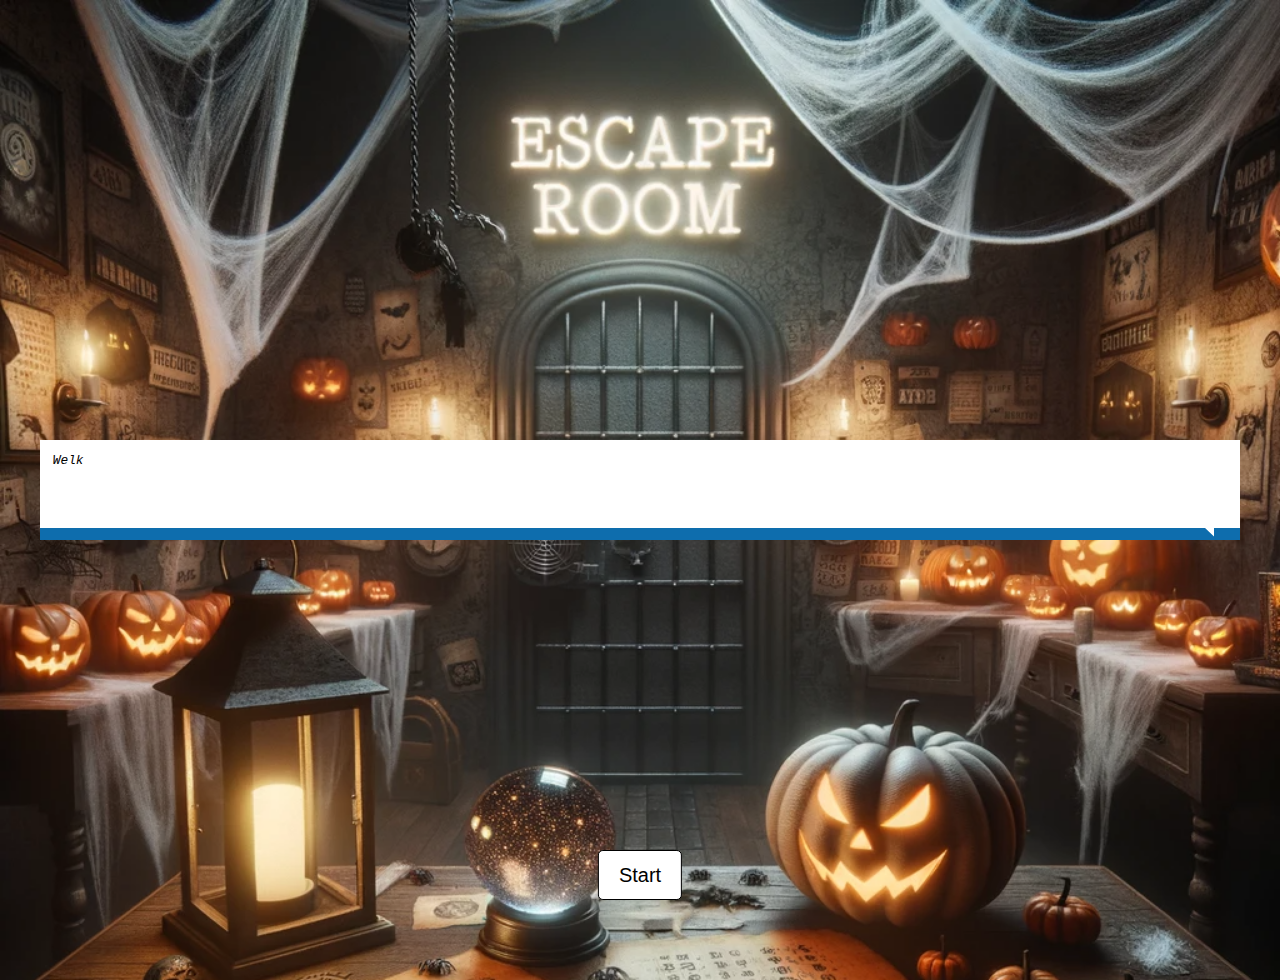
<file: index.html>
<!DOCTYPE html>
<html lang="en">

<head>
    <meta charset="UTF-8">
    <meta http-equiv="X-UA-Compatible" content="IE=edge">
    <meta name="viewport" content="width=device-width, initial-scale=1.0">
    <link rel="stylesheet" href="css/style.css">
    <title>staart_kamer</title>
</head>

<body>

    <body class="body-start">


        <div class="start-page-container">
            <button id="start-button">Start</button>
        </div>
        <div class="text">



            <svg class="corner" viewBox="0 0 65 62" fill="none" xmlns="http://www.w3.org/2000/svg">
                <path d="M35 3.5L65 6.5V62L0 0L35 3.5Z" fill="white" />
            </svg>
        </div>

        <script src="js/main.js"></script>
    </body>

</html>
</file>
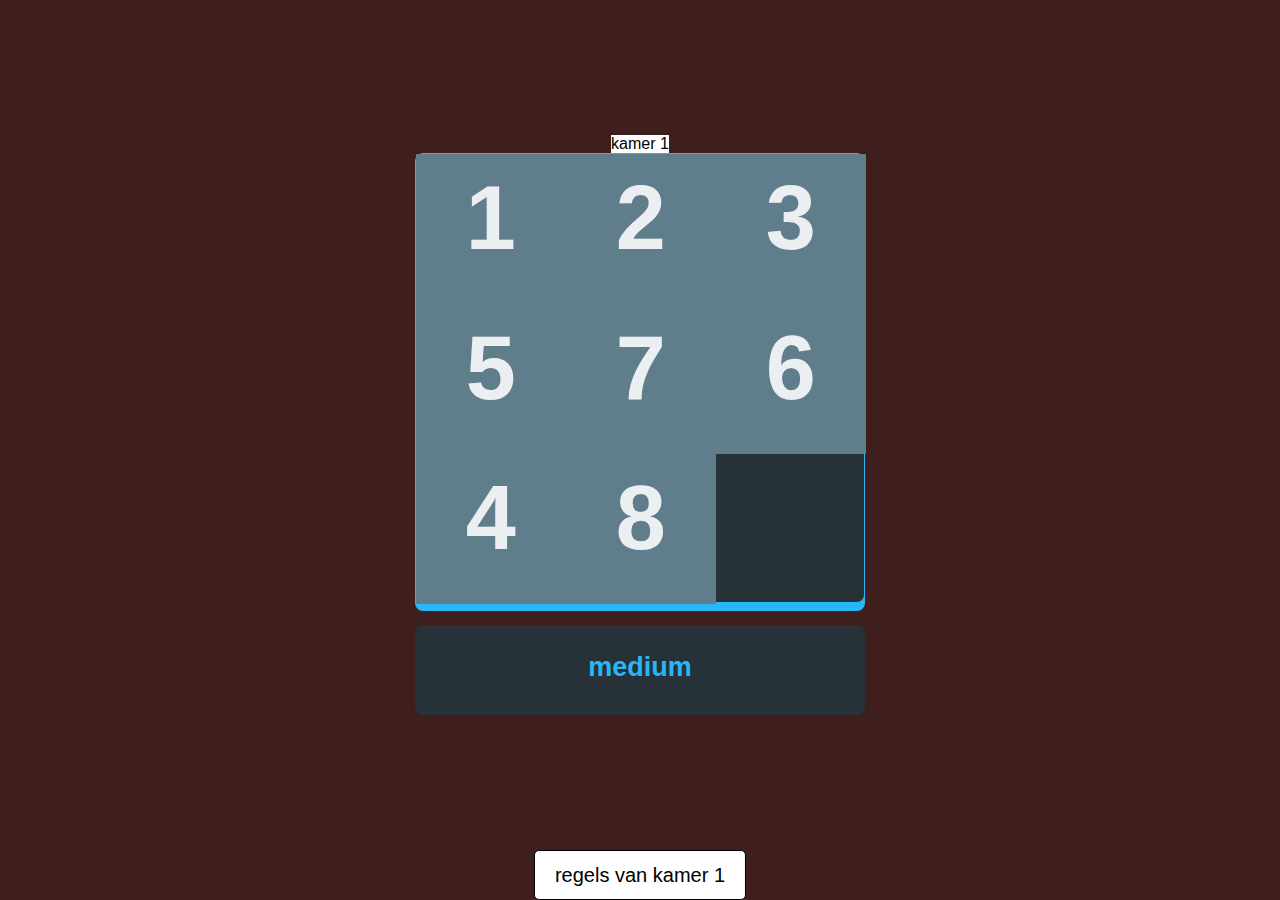
<file: kamer1.html>
<!DOCTYPE html>
<html lang="en">
  <head>
    <meta charset="UTF-8" />
    <meta http-equiv="X-UA-Compatible" content="IE=edge" />
    <meta name="viewport" content="width=device-width, initial-scale=1.0" />
    <link rel="stylesheet" href="css/style1.css" />

    <title>kamer1</title>
  </head>
  <body>
    <nav class="kamer1">kamer 1</nav>
    <nav class="kamer1-text"></nav>

    <div id="puzzle_container">
      <div class="puzzle_block">1</div>
      <div class="puzzle_block">2</div>
      <div class="puzzle_block">3</div>
      <div class="puzzle_block">4</div>
      <div class="puzzle_block">5</div>
      <div class="puzzle_block">6</div>
      <div class="puzzle_block">7</div>
      <div class="puzzle_block">8</div>
    </div>
    <div id="difficulty_container">
      <div class="difficulty_button active">medium</div>
      <button id="myBtn">regels van kamer 1</button>

      <div id="myModal" class="modal">
        <!-- Modal content -->
        <div class="modal-content">
          <span class="close">&times;</span>
          <p>los deze puzzel op , dan mag je naar de volgende kamer</p>
        </div>
      </div>
    </div>

    <script src="js/main1.js"></script>
  </body>
</html>
</file>
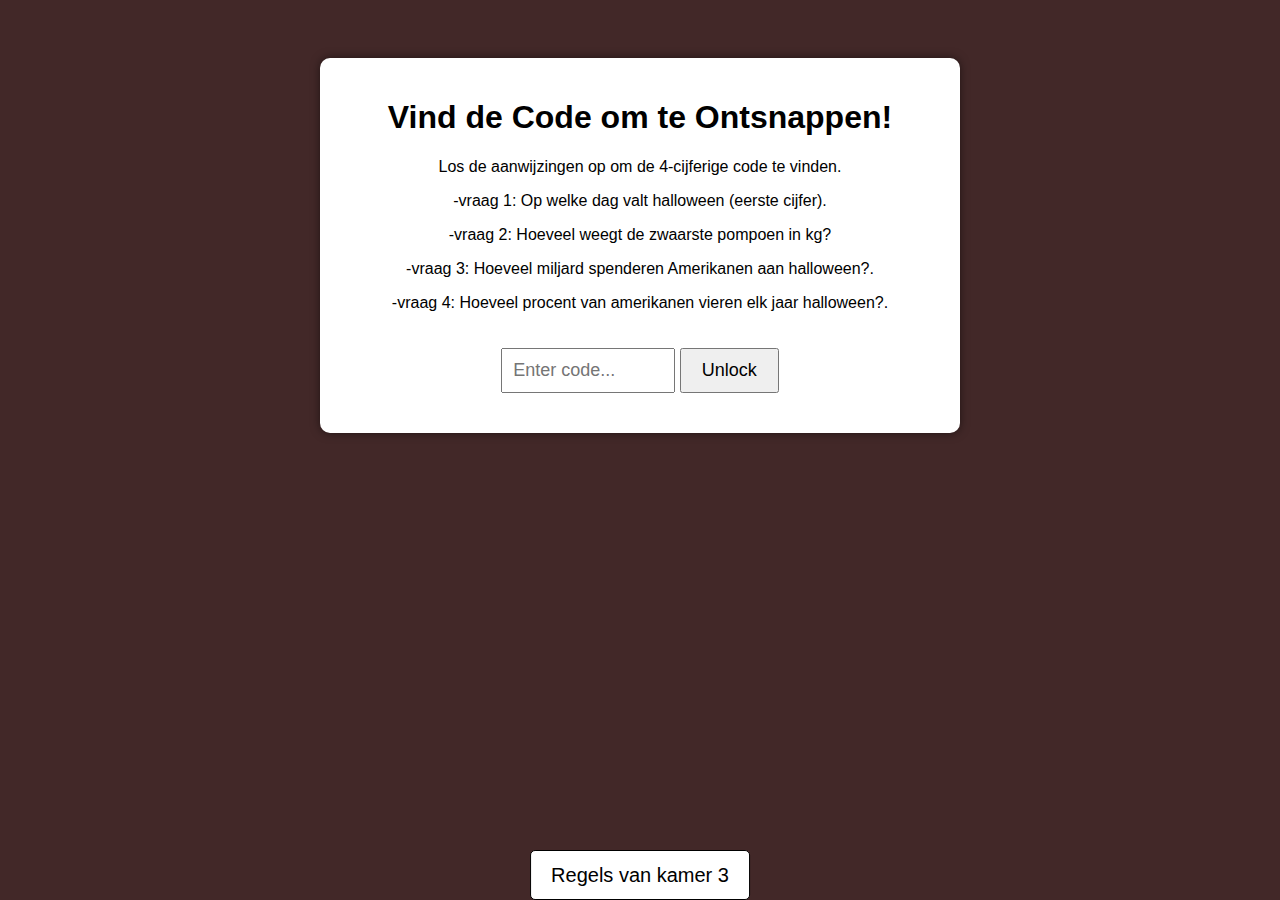
<file: kamer3.html>
<!DOCTYPE html>
<html lang="en">
<head>
    <meta charset="UTF-8">
    <meta name="viewport" content="width=device-width, initial-scale=1.0">
    <title>Escape Room Puzzle Game</title>
   <link rel="stylesheet" href="css/style3.css">
</head>
<body>
    <button class="myBtn">Regels van kamer 3</button>
    <div class="modal">
        <!-- Modal content -->
        <div class="modal-content">
            <span class="close" onclick="closeModal()">&times;</span>
            <h2>Regels van kamer 3</h2>
            <p>
              Het doel van het spel is om de 4-cijferige code te vinden en in te voeren om door te gaan naar de volgende kamer.
            </p>
        </div>
    </div>
    <div class="puzzleContainer">
        <h1>Vind de Code om te Ontsnappen!</h1>
        <p>Los de aanwijzingen op om de 4-cijferige code te vinden.</p>

        <!-- Clues for the players -->
        <div class="clues">
            <p>-vraag 1: Op welke dag valt halloween (eerste cijfer).</p>
            <p>-vraag 2: Hoeveel weegt de zwaarste pompoen in kg?</p>
            <p>-vraag 3: Hoeveel miljard spenderen Amerikanen aan halloween?.</p>
            <p>-vraag 4: Hoeveel procent van amerikanen vieren elk jaar halloween?.</p>
        </div>

        <!-- Input for the code -->
        <input
            type="text"
            class="codeInput"
            placeholder="Enter code..."
            maxlength="9"
        />
        <input type="button" value="Unlock" onclick="checkCode()" />

        <!-- Victory message -->
        <div class="victoryMessage hidden">
            <h2>Gefeliciteerd!!</h2>
            <p>Je hebt de code gevonden, nu mag je naar de volgende kamer!</p>
            <input class="klaar" type="button" value="Naar Kamer 4" onclick="navigateToKamer4()" />
        </div>
    </div>
    <script src="js/main3.js"></script>
</body>
</html>
</file>
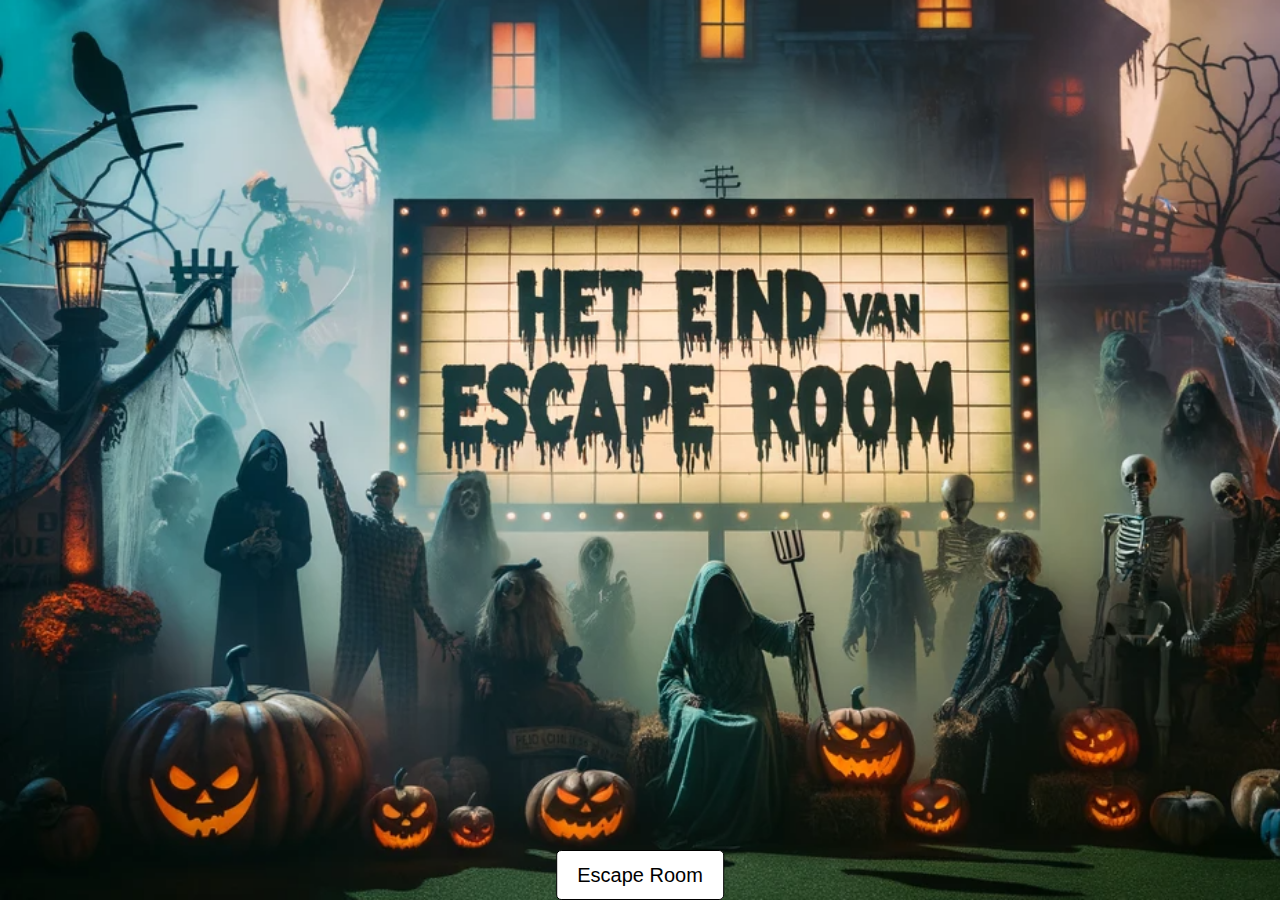
<file: kamer4.html>
<!DOCTYPE html>
<html lang="en">
  <head>
    <meta charset="UTF-8" />
    <meta name="viewport" content="width=device-width, initial-scale=1.0" />

    <link rel="stylesheet" href="css/style4.css" />
  </head>

  <body>
    <div class="backgrund"></div>

    <button id="myBtn">Escape Room </button>

    <div id="myModal" class="modal">
      <!-- Modal content -->
      <div class="modal-content">
        <span class="close">&times;</span>
        <p>
          Je hebt met succes de laatste uitdaging van het spel voltooid en
          bereikt het einde van je reis. Wij willen graag van deze gelegenheid
          gebruik maken om je hartelijk te bedanken voor de tijd die je hebt
          besteed aan het spelen van dit avontuur
        </p>
        <div>
          <button class="nogEnKeer">speel nog een keer</button>
        </div>
      </div>
    </div>

    <script src="js/main4.js"></script>
  </body>
</html>
</file>
<file: css/style.css>
body {
    display: flex;
    justify-content: center;
    align-items: center;
    height: 100vh;
  
 
 }
 
 #start-button {
    position: fixed;
    bottom: 0;
    left: 50%;
    transform: translateX(-50%);
    height: 50px;
    font-size: 20px;
    padding: 10px 20px;
    cursor: pointer;
    border-radius: 5px;
    border: 1px solid #000;
    background-color: #fff;
    color: #000;
    transition: all 0.3s ease-in-out;
   
    
 
 
 }
 .text span {
    opacity: 0;
 }
 .text span.revealed {
    opacity: 1;
 }
 .text span.green {
    color: #27ae60;
 }
 .text span.red {
    color: #ff0000;
 }
 
 
 /* Demo styles */
 body {
   
    background: #3498db;
    background-image: url(foto/start/startkamer.png);
    background-repeat: no-repeat;
    background-size: cover;
    padding: 2em;
    font-family: 'Sora', monospace;
    font-style: italic
 
 }
 .text {
    font-size: 1vw;
    
    word-spacing: 0.2em;
    margin: 0 auto;
    background: #fff;
    padding: 1em;
    border-bottom: 1vw solid #0e6dad;
    position:relative; 
    line-height: 1.2em;
    

 }
 .corner {
    position:absolute;
    width: 2vw;
    right:2vw;
    bottom:0;
    transform: translateY(40%); 
 }
 
 /* kamer1  */
</file>
<file: css/style1.css>
*{margin:0;padding:0;box-sizing:border-box;font-family: 'Segoe UI', Tahoma, Geneva, Verdana, sans-serif;}



:root{
    --bgcol:#37474F;
    --mcol0:#29B6F6;
    --mcol1:#2196F3;
    --mcol2:#1976D2;
    --txtcol0:#90A4AE;
    --txtcol1:#607D8B;
    --whitecol:#ECEFF1;
    --darkcol:#263238;
}


body{
    background-image: url();
    display:flex;
    flex-direction:column;
    align-items:center;
    padding-top:15vh;
    background-color:var(--bgcol);
  background-color: #3f1e1e;
    background-attachment: fixed;
    background-repeat: no-repeat;
    background-position: center;

}

#puzzle_container{
    position: relative;
    width: 50vh;
    height:50vh;
    background-color:var(--darkcol);
    border-radius:8px;
    border:1px solid var(--mcol0);
    box-shadow:0px 8px 0px var(--mcol0);
}

.puzzle_block{
    position:absolute;
    left:0;
    top:0;
    width:33.4%;
    height:33.4%;
    background-color:var(--txtcol1);
    color:var(--whitecol);
    font-size:10vh;
    font-weight:bold;
    text-align:center;
    padding-top:3%;
    cursor: pointer;
    user-select:none;
    transition:left 0.3s,top 0.3s;
}

/*difficulty container*/
#difficulty_container{
    display:flex;
    flex-direction:row;
    width:50vh;
    height:10vh;
    background-color:var(--darkcol);
    border-radius:8px;
    margin-top:22px;
}
.difficulty_button{
    flex-grow:1;
    background-color:inherit;
    color:var(--mcol2);
    text-align:center;
    font-size:3vh;
    font-weight:bold;
    padding-top:5%;
    margin:4px;
    cursor: pointer;
    transition:font-size 0.3s;
}
.difficulty_button:hover{
    opacity:0.8;
    font-size:3.5vh;
}
.difficulty_button.active{
    background-color:inherit;
    color:var(--mcol0);
}
 
.kamer1{

background-color: #ffffff;

}
.kamer1-text{

 color: #ECEFF1;
}

.modal {
            display: none;
            position: fixed;
            z-index: 1;
            padding-top: 100px;
            left: 0;
            top: 0;
            width: 100%;
            height: 100%;
            overflow: auto;
            background-color: rgb(0, 0, 0);
            background-color: rgba(0, 0, 0, 0.4);
            
        }

        /* Modal Content */
        .modal-content {
            background-color: #fefefe;
            margin: auto;
            padding: 20px;
            border: 1px solid #888;
            width: 80%;
            
        }

        /* The Close Button */
        .close {
            color: #aaaaaa;
            float: right;
            font-size: 28px;
            font-weight: bold;
        }

        .close:hover,
        .close:focus {
            color: #000;
            text-decoration: none;
            cursor: pointer;
        }
        #myBtn{
             
    position: fixed;
    bottom: 0;
    left: 50%;
    transform: translateX(-50%);
    height: 50px;
    font-size: 20px;
    padding: 10px 20px;
    cursor: pointer;
    border-radius: 5px;
    border: 1px solid #000;
    background-color: #fff;
    color: #000;
    transition: all 0.3s ease-in-out;
   
    
 
 
 }
</file>
<file: css/style3.css>
body {
  font-family: Arial, sans-serif;
  background-color: #422828;
  text-align: center;
  padding: 50px;
}
.puzzleContainer {
  max-width: 600px;
  margin: 0 auto;
  padding: 20px;
  background: #fff;
  border-radius: 10px;
  box-shadow: 0 0 10px rgba(0, 0, 0, 0.5);
}
input[type="text"] {
  font-size: 18px;
  padding: 10px;
  margin: 20px 0;
  width: 150px;
}
input[type="button"] {
  padding: 10px 20px;
  font-size: 18px;
}
.hidden {
  display: none;
}
/* Modal Styles */
.modal {
  display: none;
  position: fixed;
  z-index: 1;
  left: 0;
  top: 0;
  width: 100%;
  height: 100%;
  background-color: rgba(0,0,0,0.7);
}
.modal-content {
  background-color: #fff;
  border-radius: 10px;
  margin: 15% auto;
  padding: 20px;
  width: 70%;
}
.close {
  float: right;
  font-size: 20px;
  font-weight: bold;
  cursor: pointer;
}
.myBtn {
  position: fixed;
  bottom: 0;
  left: 50%;
  transform: translateX(-50%);
  height: 50px;
  font-size: 20px;
  padding: 10px 20px;
  cursor: pointer;
  border-radius: 5px;
  border: 1px solid #000;
  background-color: #fff;
  color: #000;
  transition: all 0.3s ease-in-out;
}
.klaar {
  position: absolute;
  right: 32px;
  top: 32px;
  border-radius: 16px;
  cursor: pointer;
  background-image: url(css/foto/kamer2/kamer3.png);
  font-size: 24px;
  font-weight: bold;
  color: #763a1d;
  -webkit-text-stroke: 1px #131313;
  transition: transform ease 0.3s;
}
</file>
<file: css/style4.css>
*{
  margin: 0%;
  padding: 0%;
}


body {
      font-family: Arial, Helvetica, sans-serif;
    
  
  }
.backgrund{
  background-image: url(foto/kamer4/kamer4_1.png);
  background-repeat: no-repeat;
  background-size: cover;

  
 


  height: 100vh; 
}
  .modal {
    display: none;
    position: fixed;
    z-index: 1;
    padding-top: 100px;
    left: 0;
    top: 0;
    width: 100%;
    height: 100%;
    overflow: auto;
    background-color: rgb(0, 0, 0);
    background-color: rgba(0, 0, 0, 0.4);
  }

  /* Modal Content */
  .modal-content {
    background-color: #fefefe;
    margin: auto;
    padding: 20px;
    border: 1px solid #888;
    width: 80%;
  }

  /* The Close Button */
  .close {
    color: #aaaaaa;
    float: right;
    font-size: 28px;
    font-weight: bold;
  }

  .close:hover,
  .close:focus {
    color: #000;
    text-decoration: none;
    cursor: pointer;
  }
  #myBtn {
    position: fixed;
    bottom: 0;
    left: 50%;
    transform: translateX(-50%);
    height: 50px;
    font-size: 20px;
    padding: 10px 20px;
    cursor: pointer;
    border-radius: 5px;
    border: 1px solid #000;
    background-color: #fff;
    color: #000;
    transition: all 0.3s ease-in-out;
  }
</file>
